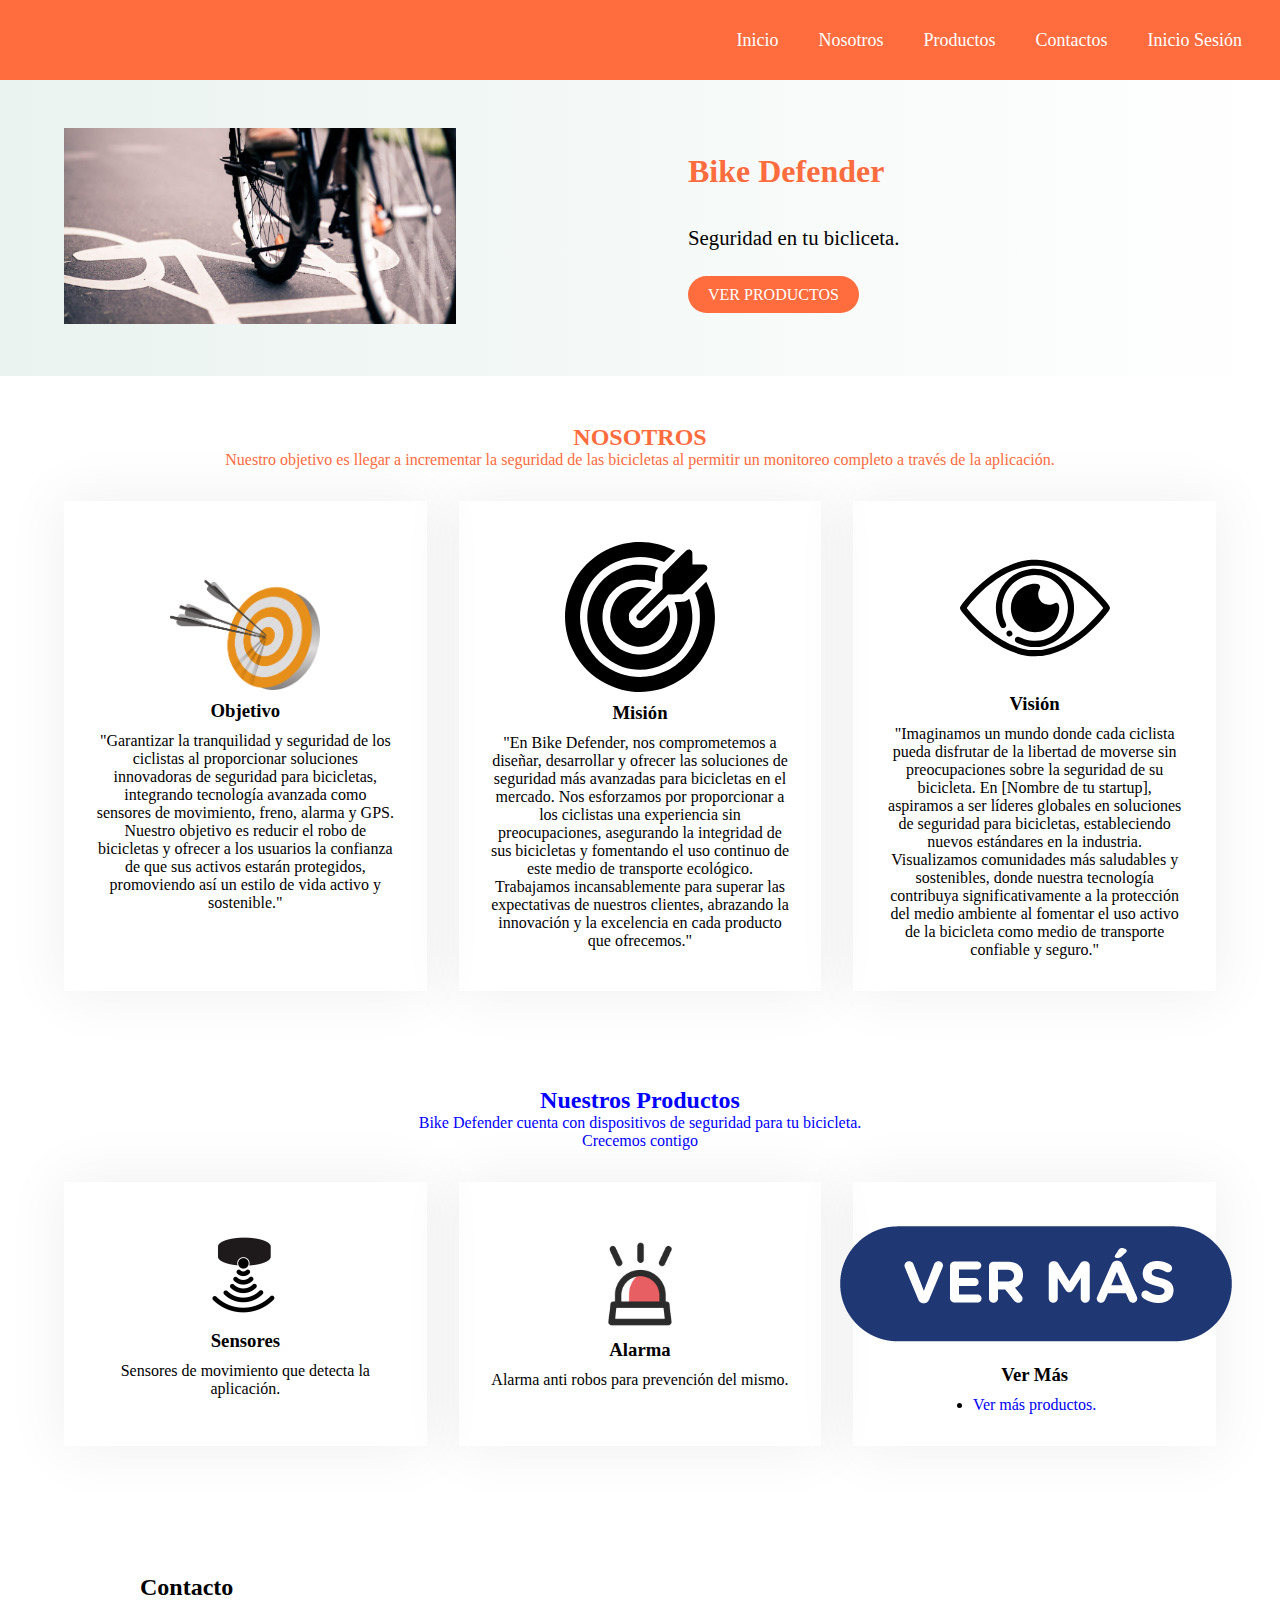
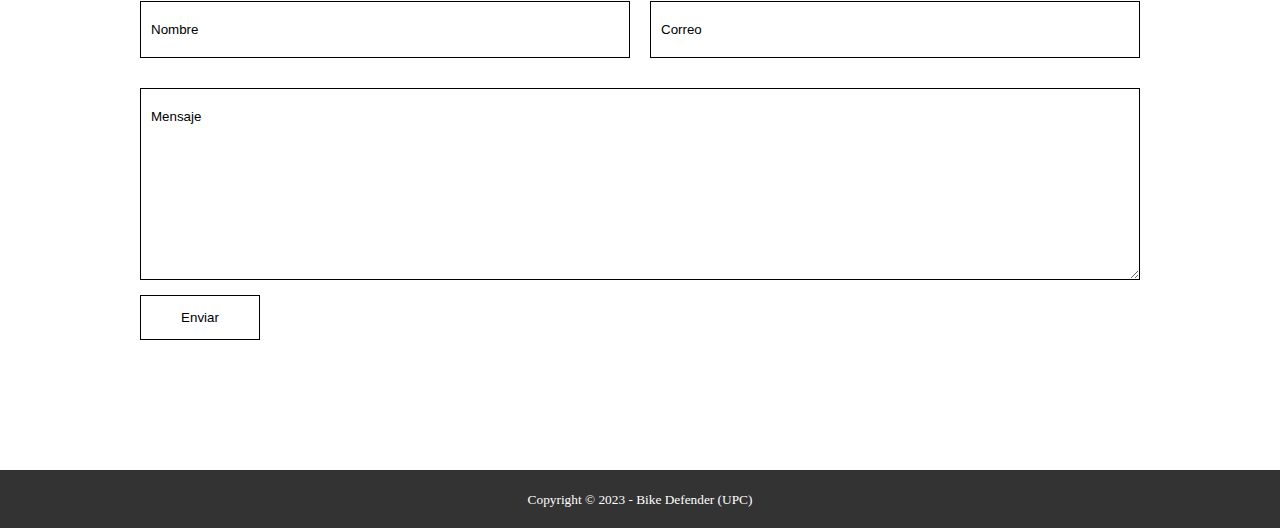
<file: index.html>
<!DOCTYPE html>
<html lang="en">
<head>
    <meta charset="UTF-8">
    <meta name="viewport" content="width=device-width, initial-scale=1.0">
    <title>ARQUITECTURA DE COMPUTRADORAS</title>
    <link rel="stylesheet" href="css/index.css">
</head>
<body>
    <header>

        <nav>
            <ul>
                <li><a href="#">Inicio</a></li>
                <li><a href="#" id="nosotros">Nosotros</a></li>
                <li><a href="#" id="productos">Productos</a></li>
                <li><a href="#" id="contacto">Contactos</a></li>
                <li><a href="sesion.html" target="_blank">Inicio Sesión</a></li>
            </ul>
        </nav>
    </header>
    <main>
         <!--Inicio-->
        <section class="banner"> 
            <div class="containerB row">
                <div class="boxB col1-md-5 colo-12">
                    <img src="img/img3.jpg" class="imgBanner" alt="">
                </div>

                <div class="boxB col2">
                    <h1>Bike Defender</h1>
                    <p id="txtBanner">
                        Seguridad en tu bicliceta.
                    </p>
                    <div>
                        <a href="part2.html" target="_blank" class="btnBenner">VER PRODUCTOS</a>
                    </div>
                </div>
            </div>
        </section>
        <!--nosotros-->

        <section class="nosotros">
            <div class="subNosotros">
                <h2>NOSOTROS</h2>
                <p>
                    Nuestro objetivo es llegar a incrementar la seguridad de las bicicletas al permitir un monitoreo completo a través de la aplicación.
                </p>
            </div>

            <div class="containerS">
                <div class="boxS">
                    <img src="img/objetivo.png" width="150" alt="">
                    <h3>Objetivo</h3>
                    <p>
                        "Garantizar la tranquilidad y seguridad de los ciclistas al proporcionar soluciones innovadoras de seguridad para bicicletas, integrando tecnología avanzada como sensores de movimiento, freno, alarma y GPS. Nuestro objetivo es reducir el robo de bicicletas y ofrecer a los usuarios la confianza de que sus activos estarán protegidos, promoviendo así un estilo de vida activo y sostenible."
                    </p>
                </div>

                <div class="boxS">
                   <img src="img/mision.svg" width="150" alt="">
                    <h3>Misión</h3>
                    <p>
                        "En Bike Defender, nos comprometemos a diseñar, desarrollar y ofrecer las soluciones de seguridad más avanzadas para bicicletas en el mercado. Nos esforzamos por proporcionar a los ciclistas una experiencia sin preocupaciones, asegurando la integridad de sus bicicletas y fomentando el uso continuo de este medio de transporte ecológico. Trabajamos incansablemente para superar las expectativas de nuestros clientes, abrazando la innovación y la excelencia en cada producto que ofrecemos."
                    </p>
                </div>
                
                <div class="boxS">
                    <img src="img/vision.svg" width="150" alt="">
                    <h3>Visión</h3>
                    <p>
                        "Imaginamos un mundo donde cada ciclista pueda disfrutar de la libertad de moverse sin preocupaciones sobre la seguridad de su bicicleta. En [Nombre de tu startup], aspiramos a ser líderes globales en soluciones de seguridad para bicicletas, estableciendo nuevos estándares en la industria. Visualizamos comunidades más saludables y sostenibles, donde nuestra tecnología contribuya significativamente a la protección del medio ambiente al fomentar el uso activo de la bicicleta como medio de transporte confiable y seguro."
                    </p>
                </div>
            </div>
        </section>

        <!--Productos-->
        <section class="productos">
            <div class="subProductos">
                <h2>Nuestros Productos</h2>
                <p>
                    Bike Defender cuenta con dispositivos de seguridad para tu bicicleta. <br>
                    Crecemos contigo
                </p>
            </div>

            <div class="containerP">
                <div class="boxP">
                    <img src="img/sensores.png" alt="">
                    <h3>Sensores</h3>
                    <p>
                        Sensores de movimiento que detecta la aplicación.
                    </p>
                </div>
                <div class="boxP">
                    <img src="img/alarma.png" alt="">
                    <h3>Alarma</h3>
                    <p>
                        Alarma anti robos para prevención del mismo.
                    </p>
                </div>
                <div class="boxS">
                    <img src="img/verMas.png" alt="">
                    <h3>Ver Más</h3>
                    <p>
                        <li><a href="part2.html" target="_blank">Ver más productos.</a></li>
                    </p>
                </div>
            </div>
        </section>
    </main>
    <!--Contacto-->
    <section class ="contacto">
        <div class ="contenedor">
            <h2 class="titulo">Contacto</h2>
            <form action="" class = "form">
                <input type="text" placeholder="Nombre" class ="input" name = "" id ="">
                <input type="email" placeholder="Correo" class ="input" name = "" id ="">
                <textarea name="" id="" cols="30" rows="10" placeholder ="Mensaje" class ="input"></textarea> 
                <input type="submit" value="Enviar" class="input">                             
            </form>
        </div>
    </section>
    <footer>
        <div class="footer-container">
            <small>
                Copyright &copy; 2023 - Bike Defender (UPC)
                <br>
            </small>
        </div>
    </footer>
    <script src="menu.js"></script>

</body>
</html>
</file>
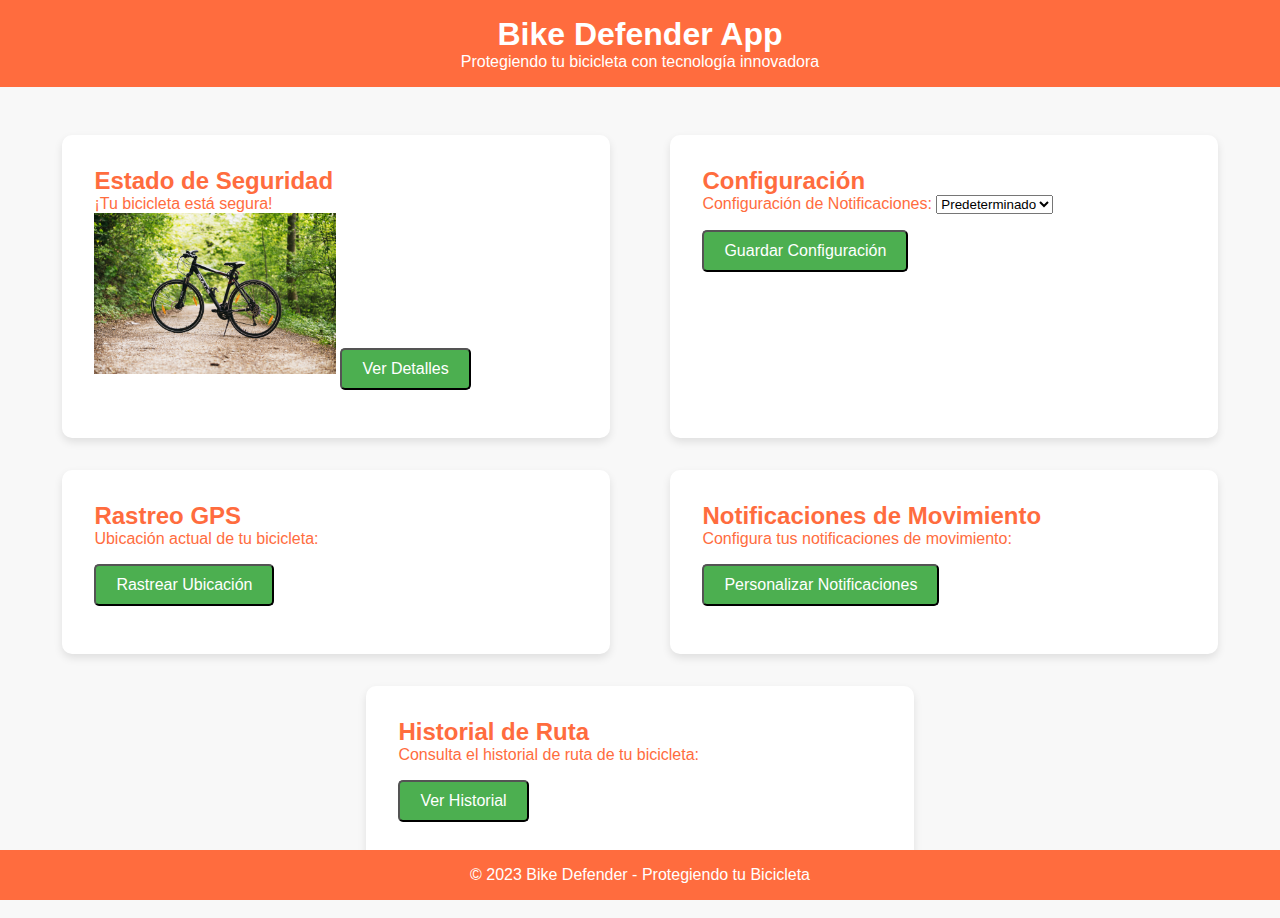
<file: part2.html>
<!DOCTYPE html>
<html lang="es">
<head>
  <meta charset="UTF-8">
  <meta name="viewport" content="width=device-width, initial-scale=1.0">
  <title>Bike Defender App</title>
  <style>
    body {
      font-family: 'Arial', sans-serif;
      margin: 0;
      padding: 0;
      background-color: #f8f8f8;
      color: #ff6c3e;
      display: flex;
      flex-direction: column;
      align-items: center;
    }

    header {
      background-color: #ff6c3e;
      color: white;
      text-align: center;
      padding: 1em;
      width: 100%;
    }

    h1, h2, p {
      margin: 0;
    }

    .app-container {
      display: flex;
      flex-wrap: wrap;
      justify-content: space-around;
      margin: 2em;
    }

    .app-screen {
      background-color: white;
      border-radius: 10px;
      box-shadow: 0 4px 8px rgba(0, 0, 0, 0.1);
      padding: 2em;
      width: 45%;
      margin: 1em;
      box-sizing: border-box;
      position: relative;
    }

    .cta-button {
      display: inline-block;
      padding: 10px 20px;
      font-size: 16px;
      text-align: center;
      text-decoration: none;
      background-color: #4CAF50;
      color: white;
      border-radius: 5px;
      margin-top: 1em;
      cursor: pointer;
    }

    .alert-message {
      margin-top: 1em;
      color: #FF0000;
    }

    footer {
      background-color: #ff6c3e;
      color: white;
      text-align: center;
      padding: 1em;
      width: 100%;
      position: fixed;
      bottom: 0;
    }

    .overlay {
      position: fixed;
      top: 0;
      left: 0;
      width: 100%;
      height: 100%;
      background: rgba(0, 0, 0, 0.5);
      display: none;
      justify-content: center;
      align-items: center;
      z-index: 2;
      display: none;

    }

    .popup {
      background-color: white;
      padding: 2em;
      border-radius: 10px;
      box-shadow: 0 4px 8px rgba(0, 0, 0, 0.2);
      text-align: center;
      position: relative;
    }

    .close-button {
      position: absolute;
      top: 0;
      right: 0;
      padding: 1em;
      cursor: pointer;
    }
  </style>
</head>
<body>
  <header>
    <h1>Bike Defender App</h1>
    <p>Protegiendo tu bicicleta con tecnología innovadora</p>
  </header>

  <div class="app-container">
    <div class="app-screen">
      <h2>Estado de Seguridad</h2>
      <p>¡Tu bicicleta está segura!</p>
      <img src="img/Bicicleta.jpg" alt="Bicicleta Segura" style="max-width: 50%; height: auto;">
      <button class="cta-button" onclick="showPopup('securityPopup')">Ver Detalles</button>
      <p class="alert-message" id="alertMessage"></p>
    </div>

    <div class="app-screen">
      <h2>Configuración</h2>
      <label for="notificationSettings">Configuración de Notificaciones:</label>
      <select id="notificationSettings">
        <option value="default">Predeterminado</option>
        <option value="custom">Personalizado</option>
      </select>
      <button class="cta-button" onclick="showPopup('settingsPopup')">Guardar Configuración</button>
      <p class="alert-message" id="settingsMessage"></p>
    </div>

    <div class="app-screen">
      <h2>Rastreo GPS</h2>
      <p>Ubicación actual de tu bicicleta:</p>
      <button class="cta-button" onclick="showPopup('locationPopup')">Rastrear Ubicación</button>
      <p class="alert-message" id="locationMessage"></p>
    </div>

    <div class="app-screen">
      <h2>Notificaciones de Movimiento</h2>
      <p>Configura tus notificaciones de movimiento:</p>
      <button class="cta-button" onclick="showPopup('notificationPopup')">Personalizar Notificaciones</button>
      <p class="alert-message" id="notificationCustomizeMessage"></p>
    </div>

    <div class="app-screen">
      <h2>Historial de Ruta</h2>
      <p>Consulta el historial de ruta de tu bicicleta:</p>
      <button class="cta-button" onclick="showPopup('historyPopup')">Ver Historial</button>
      <p class="alert-message" id="historyMessage"></p>
    </div>
  </div>

  <footer>
    <p>&copy; 2023 Bike Defender - Protegiendo tu Bicicleta</p>
  </footer>

  <!-- Popups -->
  <div id="securityPopup" class="overlay">
    <div class="popup">
      <span class="close-button" onclick="closePopup('securityPopup')">&times;</span>
      <h2>Detalles de Seguridad</h2>
      <p>Su bicicleta está protegida por sensores de movimiento y alarmas auditivas.</p>
      <button class="cta-button" onclick="activateAlarm()">Activar Alarma</button>
      <p class="alert-message" id="securityAlertMessage"></p>
    </div>
  </div>

  <div id="settingsPopup" class="overlay">
    <div class="popup">
      <span class="close-button" onclick="closePopup('settingsPopup')">&times;</span>
      <h2>Configuración Guardada</h2>
      <p>Tu configuración de notificaciones ha sido guardada correctamente.</p>
    </div>
  </div>

  <div id="locationPopup" class="overlay">
    <div class="popup">
      <span class="close-button" onclick="closePopup('locationPopup')">&times;</span>
      <h2>Rastreo de Ubicación</h2>
      <p>La ubicación de tu bicicleta está siendo rastreada en tiempo real.</p>
      <button class="cta-button" onclick="stopTracking()">Detener Rastreo</button>
      <p class="alert-message" id="locationAlertMessage"></p>
    </div>
  </div>

  <div id="notificationPopup" class="overlay">
    <div class="popup">
      <span class="close-button" onclick="closePopup('notificationPopup')">&times;</span>
      <h2>Personalizar Notificaciones</h2>
      <p>Configura tus notificaciones de movimiento según tus preferencias.</p>
      <button class="cta-button" onclick="saveNotificationSettings()">Guardar Configuración</button>
      <p class="alert-message" id="notificationSettingsMessage"></p>
    </div>
  </div>

  <div id="historyPopup" class="overlay">
    <div class="popup">
      <span class="close-button" onclick="closePopup('historyPopup')">&times;</span>
      <h2>Historial de Ruta</h2>
      <p>Consulta el historial de ruta de tu bicicleta.</p>
      <button class="cta-button" onclick="closePopup('historyPopup')">Cerrar</button>
      <p class="alert-message" id="historyAlertMessage"></p>
    </div>
  </div>

  <div id="securityPopup" class="overlay">
    <div class="popup">
      <span class="close-button" onclick="closePopup('securityPopup')">&times;</span>
      <h2>Detalles de Seguridad</h2>
      <p>Su bicicleta está protegida por sensores de movimiento y alarmas auditivas.</p>
      <button class="cta-button" onclick="activateAlarm()">Activar Alarma</button>
      <button class="cta-button" onclick="activateLocks()">Activar Trabadores</button>
      <p class="alert-message" id="securityAlertMessage"></p>
    </div>
  </div>

  <script>
    function activateAlarm() {
      document.getElementById('securityAlertMessage').innerText = '¡Alarma activada! La policía está en camino.';
    }

    function showPopup(popupId) {
      document.getElementById(popupId).style.display = 'flex';
    }

    function closePopup(popupId) {
      document.getElementById(popupId).style.display = 'none';
    }

    function stopTracking() {
      document.getElementById('locationAlertMessage').innerText = 'Rastreo detenido.';
    }

    function saveNotificationSettings() {
      document.getElementById('notificationSettingsMessage').innerText = 'Configuración guardada.';
    }

    function activateAlarm() {
      document.getElementById('securityAlertMessage').innerText = '¡Alarma activada! La policía está en camino.';
    }

    function activateLocks() {
      var locksActivated = false; // Variable que indica si los trabadores ya están activados
      if (!locksActivated) {
        document.getElementById('securityAlertMessage').innerText = 'Trabadores activados. ¡Tu bicicleta está segura!';
        locksActivated = true;
      } else {
        document.getElementById('securityAlertMessage').innerText = 'Los trabadores ya están activados.';
      }
    }
  </script>
</body>
</html>
</file>
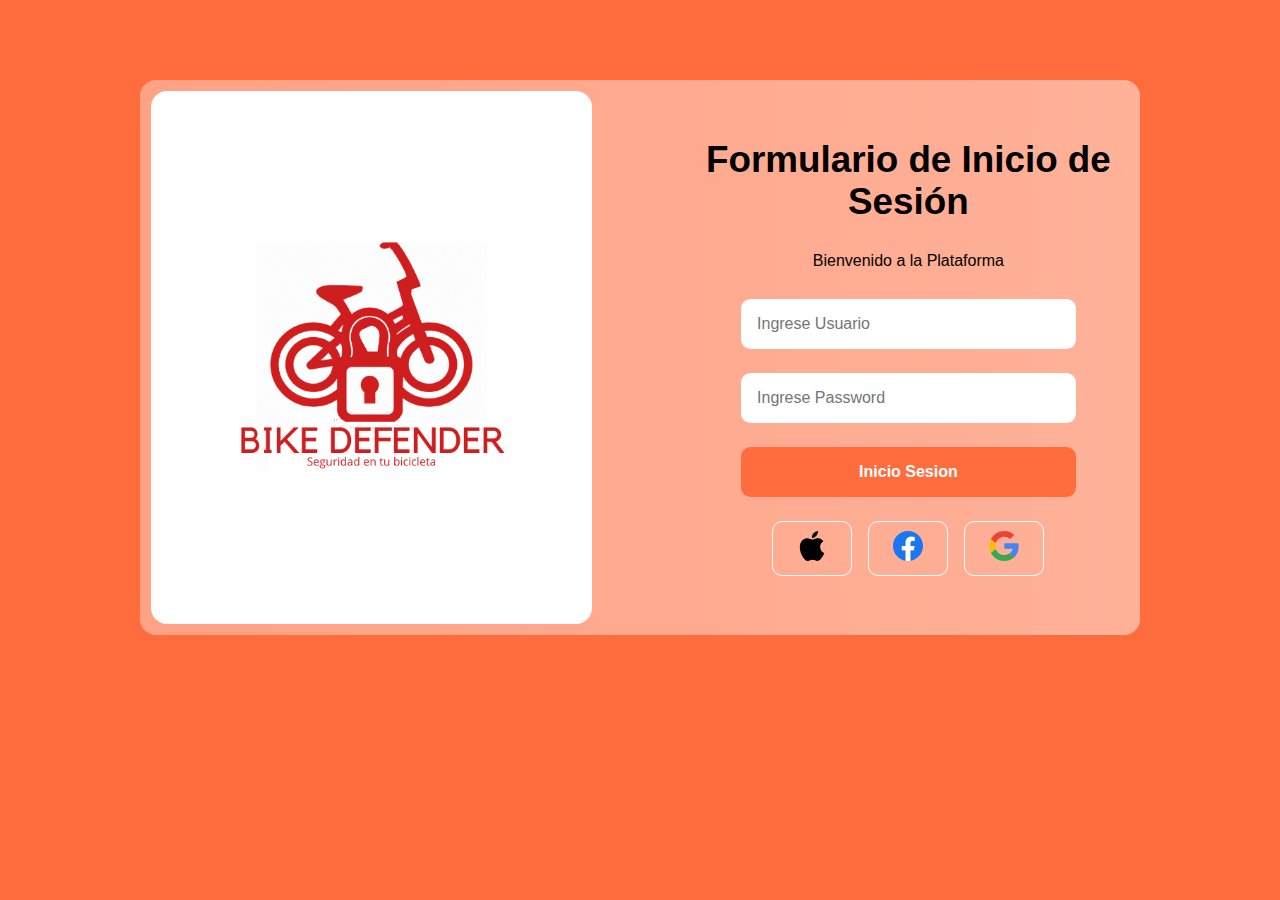
<file: sesion.html>
<!DOCTYPE html>
<html lang="en">
<head>
    <meta charset="UTF-8">
    <meta name="viewport" content="width=device-width, initial-scale=1.0">
    <title>Inicio de Sesion</title>
    <link rel="stylesheet" href="css/sesion.css">
</head>
<body>
    <section class="main">
        <figure class="main_figure">
            <img src="img/LogoBike.png" class="main_img">
        </figure>
        <div class="main_contact">
            <h2 class="main_title">Formulario de Inicio de Sesión</h2>
            <p class="main_paragraph">Bienvenido a la Plataforma</p>
            <form action="" class="main_form">
                <input type="text" placeholder="Ingrese Usuario" class="main_input">
                <input type="password" placeholder="Ingrese Password" class="main_input">
                <input type="submit" value="Inicio Sesion" class="main_input main_input--send">
            </form>

            <article class="main_social">
                <a href="https://www.apple.com/" target="_blank" class="main_link">
                    <img src="img/apple.svg" alt="" class="main_icon">
                </a>

                <a href="https://www.facebook.com/" target="_blank" class="main_link">
                    <img src="img/facebook.svg" alt="" class="main_icon">
                </a>

                <a href="https://www.google.com/" target="_blank" class="main_link">
                    <img src="img/google-icon.svg" alt="" class="main_icon">
                </a>
            </article>
        </div>
    </section>
</body>
</html>
</file>
<file: css/index.css>
*{
    margin: 0;
    padding: 0;
    text-decoration: none;
    box-sizing: border-box;
}

header{
    position: sticky;
    top: 0;
    z-index: 10000;
}

.caja
{
    position: relative;
    width: auto;
}

nav{
    background: #ff6c3e;
    height: 80px;
    width: 100%;
}

nav ul{
    float: right;
    margin-right: 20px;
}

nav ul li{
    display: inline-block;
    line-height: 80px;
    margin: 0 5px;
}

nav ul li a{
    color: #fff;
    font-size: 18px;
    padding: 7px 13px;
    border-radius: 3px;
    text-transform: capitalize;
}

li a:hover{
    background: red;
    transition: 3s;
}

section.banner{
    background: linear-gradient(to left, rgb(255 255 255), rgb(234 243 240));
    padding: 3rem 0;
}

.containerB{
    width: 90%;
    margin: 0 auto;
    display: grid;
    grid-template-columns: repeat(auto-fit,minmax(20rem, 1fr));
    grid-gap: 2rem;
}

.col1{
    display: flex;
    align-items: center;
    justify-content: center;
}

.imgBanner{
    width: 70%;
}

.col2{
    padding: 1rem 2rem;
    display: flex;
    justify-content: center;
    flex-direction: column;
}

h1{
    font-size: 2rem;
    color: #ff6c3e;
}

#txtBanner{
    margin: 2rem 0;
    font-size: 1.3rem;
    line-height: 2rem;
    text-align: justify;
}

.btnBenner{
    background: #ff6c3e;
    color: #fff;
    padding: 10px 20px;
    border-radius: 25px;
    text-decoration: none;
}

/*SERVICIOS*/
.nosotros{
    padding: 3rem 0;
}
.subNosotros{
    text-align: center;
    padding-bottom: 2rem;
    color: #ff6c3e;
}

.containerS{
    width: 90%;
    margin: 0 auto;
    display: grid;
    grid-template-columns: repeat(auto-fit,minmax(18rem, 1fr));
    grid-gap: 2rem;
}
.boxS{
    padding: 2rem 2rem;
    display: flex;
    flex-direction: column;
    align-items: center;
    justify-content: center;
    box-shadow: 0px 0px 55px 5px rgb(0 0 0/6%);
}
h3{
    color: blue;
    margin: 10px 0;
}
.boxS p{
    text-align: center;
}

/*productos*/
.productos{
    padding: 3rem 0;
}
.subProductos{
    text-align: center;
    padding-bottom: 2rem;
    color: blue;
}

.containerP{
    width: 90%;
    margin: 0 auto;
    display: grid;
    grid-template-columns: repeat(auto-fit,minmax(18rem, 1fr));
    grid-gap: 2rem;
}
.boxP{
    padding: 2rem 2rem;
    display: flex;
    flex-direction: column;
    align-items: center;
    justify-content: center;
    box-shadow: 0px 0px 55px 5px rgb(0 0 0/6%);
}
.boxP img{
    width: 90px;
}

h3{
    color: black;
    margin: 10px 0;
}
.boxP p{
    text-align: center;
}

/*Footer*/
footer{
    background-color: #333;
    color: #fff;
    padding: 20px;
    margin-top: 50px;
    text-align: center;
}


/*Contacto*/

.contenedor,

.wave.contenedor{

    width: 80%;

    max-width: 1000px;

    overflow: hidden;

    margin: auto;

    padding: 0 0 80px 0;

}

.contenedor{

    padding: 80px 0;

}

.form{

    display: flex;

    flex-wrap: wrap;

    justify-content: space-between;

}

.input{

    background: transparent;

    border: 0;

    color: black;

    outline: none;

    border: 1px solid black;

    padding: 20px 10px;

}

.input::placeholder{

    color: black;

    font-family: 'Releway', sans-serif;

}



input[type="text"], 

input[type="email"]{

    display: inline-block;

    width: 49%;

    margin-bottom: 30px;

}



.form textarea{

    width: 100%;

    margin-bottom: 15px;

}

input[type="submit"]{

    width: 120px;

    text-align: center;

    padding: 14px 0;

}
</file>
<file: css/sesion.css>
*{
    margin: 0;
    box-sizing: border-box;
}
body{
    font-family: 'Raleway', sans-serif;
    min-height: 600px;
    padding: 80px 0;
    background-image: linear-gradient(to top, #ff6c3e 0%, #ff6c3e 100%);
    background-color: #ff6c3e;
    background-repeat: no-repeat;
    display: flex;
}
.main{
    margin: auto;
    width: 90%;
    max-width: 1000px;
    background-image: linear-gradient(to left, rgba(255, 255, 255, 0.472 ), rgba(255, 255, 255, 0.365));
    overflow: hidden;
    padding: .7rem;
    border-radius: 1em;
    display: grid;
    grid-auto-rows: max-content;
    grid-template-columns: repeat(auto-fit, minmax(310px, 1fr));
    gap: 6em;
    animation: mostrar 1.5 ease-in-out;
}
@keyframes mostrar{
    0%{
        opacity: 0;
    }
    100%{
        opacity: 1;
    }
}

.main_figure{
    overflow: hidden;
    border-radius: 1em;
    background-color: #fff;
    display: flex;
}

.main_img{
    margin: auto;
    width: 80%;
    max-width: 60vw;
}
.main_contact{
    display: flex;
    flex-direction: column;
    justify-content: center;
    gap: 1.5em;
    padding: 3em .7em;
    text-align: center;
}

.main_form{
    display: grid;
    justify-items: center;
    gap: 1.5em;
}
.main_input{
    width: 80%;
    max-width: 500px;
    outline: none;
    border: none;
    padding: 1em;
    font: inherit;
    border-radius: .6em ;
}
.main_input--send{
    background-color: #ff6c3e;
    color: #fff;
    font-weight: 600;
    cursor: pointer;
}
.main_title{
    font-size: 2.3rem;
}
.main_paragraph{
    margin: .3rem 0;
}

.main_social{
    display: grid;
    grid-auto-flow: column;
    justify-content: center;
    grid-auto-columns: max-content;
    gap: 1em;
}
.main_link{
    border: 1px solid #fff;
    border-radius: 10px;
    padding: .6em 1.5em;
}

.main_link:hover{
    background-color: #fff;
}
.main_icon{
    width: 30px;
    height: 30px;
}
</file>
